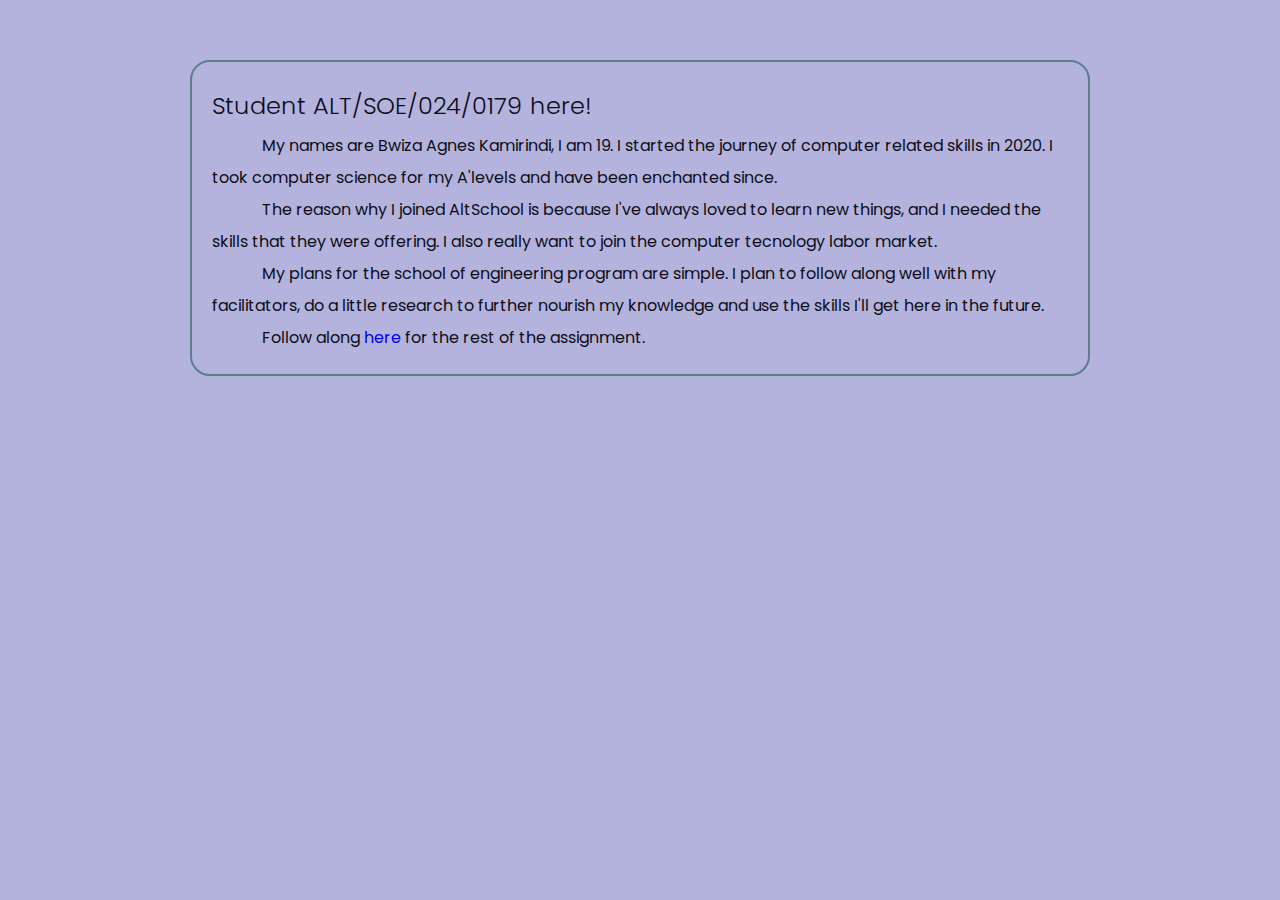
<file: index.html>
<!DOCTYPE html>
<html lang="en">
<head>
    <meta charset="UTF-8">
    <meta name="viewport" content="width=device-width, initial-scale=1.0">
    <title>About Me</title>
    <link rel="stylesheet" href="style.css">
</head>
<body class="index">
    <div class="aboutme">
        <h2 class="studentid">Student ALT/SOE/024/0179 here!</h2>
        <p class="intro">My names are Bwiza Agnes Kamirindi, I am 19. I started the journey of computer related skills in 2020. I took computer science for my A'levels and have been enchanted since.</p>
        <p class="reason">The reason why I joined AltSchool is because I've always loved to learn new things, and I needed the skills that they were offering. I also really want to join the computer tecnology labor market.</p>
        <p class="plans">My plans for the school of engineering program are simple. I plan to follow along well with my facilitators, do a little research to further nourish my knowledge and use the skills I'll get here in the future.</p>
        <p class="link">Follow along <a href="form.html">here</a> for the rest of the assignment.</p>
    </div>
</body>
</html>
</file>
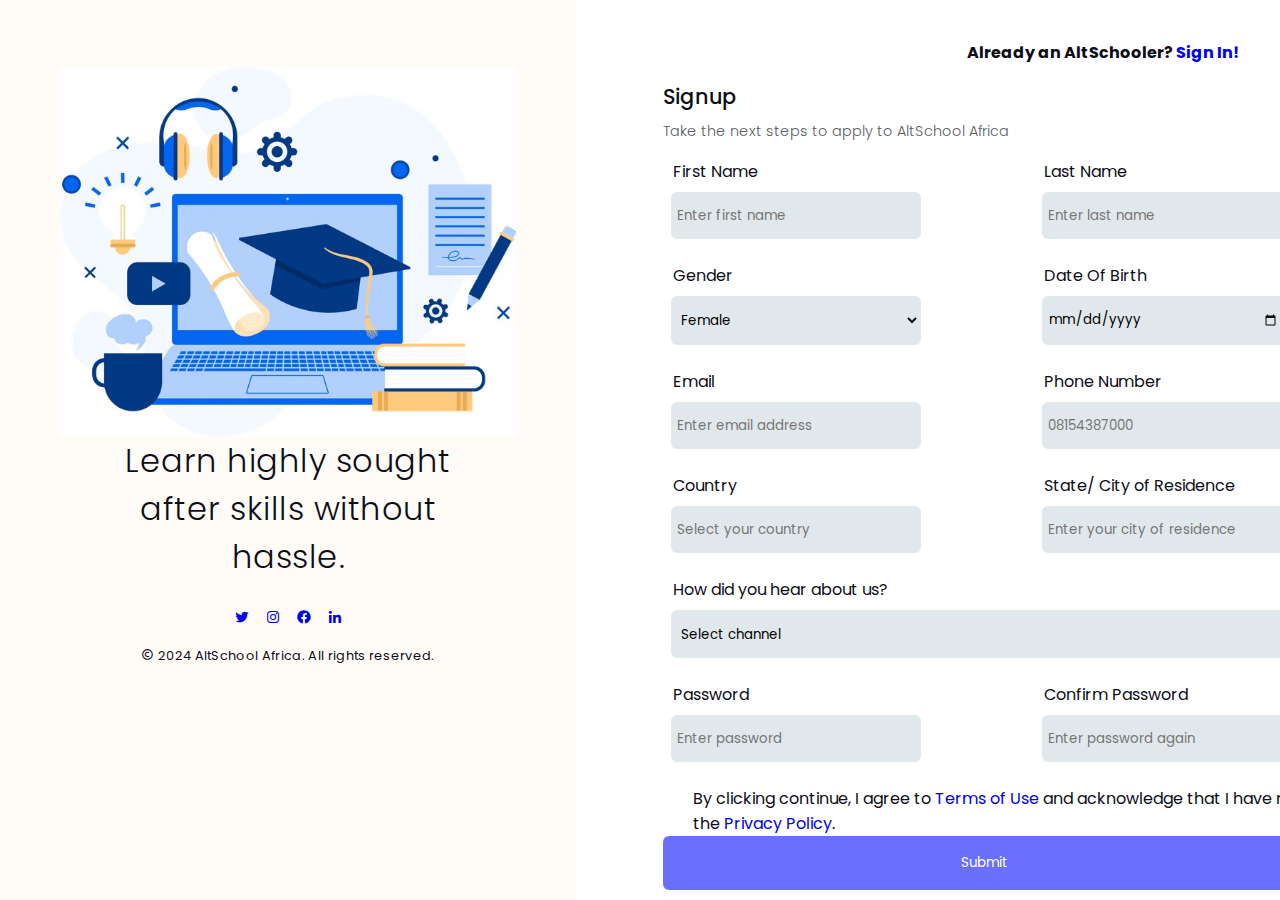
<file: form.html>
<!DOCTYPE html>
<html lang="en">
<head>
    <meta charset="UTF-8">
    <meta name="viewport" content="width=device-width, initial-scale=1.0">
    <title>Unlock Your Potential with altschool now - Sign Up now!</title>
    <link rel="stylesheet" href="style.css">
    <link href='https://unpkg.com/boxicons@2.1.4/css/boxicons.min.css' rel='stylesheet'>
</head>
<body>

    <section class="full">
        <section class="firsthalf">
            <div class="image">
            <img class="halfimg" src="image1.jpg" alt="illustration">
            </div>
            <div class="desc">
                <h1>Learn highly sought <br> after skills without <br> hassle.</h1>
                <footer class="linksnstuff">
                    <section class="socials">
                        <a href="#"><i class='bx bxl-twitter'></i></a>
                        <a href="#"><i class='bx bxl-instagram'></i></a>
                        <a href="#"><i class='bx bxl-facebook-circle'></i></a>
                        <a href="#"><i class='bx bxl-linkedin'></i></a>
                    </section>
                    <span class="copyrights">
                        <i class='bx bx-copyright'></i> 
                        2024 AltSchool Africa. All rights reserved.
                    </span>
                </footer>
            </div>
        </section>

        <section class="secondhalf">
            <div class="formcontent">
                <p class="altschool">Already an AltSchooler? <a href="#">Sign In!</a>
                </p>
                <div class="signupform">
                    <h2>Signup</h2>
                    <h4>Take the next steps to apply to AltSchool Africa</h4>
                    <form class="formact" action="#">
                        <div class="formrow">
                            <div class="fname">
                                <label for="fname">First Name</label><br>
                                <input type="text" name="fname" id="fname" placeholder="Enter first name">
                            </div>

                            <div class="lname">
                                <label for="lname">Last Name</label><br>
                                <input type="text" name="lname" id="lname" placeholder="Enter last name">
                            </div>
                        </div>

                        <div class="formrow">
                            <div class="gender">
                                <label for="gender">Gender</label><br>
                                    <select name="gender" id="gender">
                                        <option value="female">Female</option>
                                        <option value="male">Male</option>
                                    </select>
                                </input>
                            </div>

                            <div class="dob">
                                <label for="dob">Date Of Birth</label><br>
                                <input type="date" name="dob" id="dob">
                            </div>
                        </div>

                        <div class="formrow">
                            <div class="email">
                                <label for="email">Email</label><br>
                                <input type="email" name="email" id="e-mail" placeholder="Enter email address">
                            </div>

                            <div class="phone">
                                <label for="phone">Phone Number</label><br>
                                <input type="tel" name="phone" id="phone" placeholder="08154387000">
                            </div>
                        </div>

                        <div class="formrow">
                            <div class="country">
                                <label for="country">Country</label><br>
                                <input type="text" name="country" id="country" placeholder="Select your country">
                            </div>

                            <div class="city">
                                <label for="cor">State/ City of Residence</label><br>
                                <input type="text" name="cor" id="cor" placeholder="Enter your city of residence">
                            </div>
                        </div>

                        <div class="formrow">
                            <div class="channel">
                                <label for="channel">How did you hear about us?</label>
                                <select name="channel" id="channel">
                                    <option value="nonselect" disabled selected>Select channel</option>
                                    <option value="twitter">Twitter</option>
                                    <option value="fb">Facebook</option>
                                    <option value="li">LinkedIn</option>
                                    <option value="yt">YouTube</option>
                                    <option value="fr">Friend</option>
                                    <option value="whatsapp">WhatsApp</option>
                                    <option value="ig">Instagram</option>
                                    <option value="bb">Billboard</option>
                                    <option value="sales">Sales officer</option>
                                    <option value="other">Other</option>
                                </select>
                            </div>
                        </div>

                        <div class="formrow">
                            <div class="password">
                                <label for="pass">Password</label><br>
                                <input type="password" name="pass" id="pass" placeholder="Enter password">
                            </div>

                            <div class="password-again">
                                <label for="password">Confirm Password</label><br>
                                <input type="password" name="password" id="password" placeholder="Enter password again">
                            </div>
                        </div>
                        
                        <div class="terms-and-privacy">
                            <span>By clicking continue, I agree to <a href="#">Terms of Use</a> and acknowledge that I have read the&nbsp;<a href="#">Privacy Policy</a>.</span>
                        </div>

                        <div class="submit">
                            <input type="submit" value="Submit"><i class='bx bx-right-arrow-alt'></i>
                        </div>
                    </form>
                </div>
            </div>
        </section>
    </section>
<script src="#"></script>
</body>
</html>
</file>
<file: style.css>
@import url('https://fonts.googleapis.com/css2?family=Poppins:ital,wght@0,100;0,200;0,300;0,400;0,500;0,600;0,700;0,800;0,900;1,100;1,200;1,300;1,400;1,500;1,600;1,700;1,800;1,900&display=swap');

* {
    font-family: "Poppins", sans-serif;
    box-sizing: border-box;
    text-decoration: none;
    scroll-behavior: smooth;
    margin: 0px;
    padding: 0px;
}

h1, h2, h3, h4, h5, h6 {
    /* margin-top: 0; */
    font-weight: 300;
}

body {
    color: rgb(13, 13, 23);
    margin: 0px;
    padding: 0px;
    font-size: 16px;
    overflow-x: hidden;
}

/* The about me part -----------------------------------------------------*/

.index {
    display: flex;
    justify-content: center;
    align-items: center;
    margin: 30px;
    line-height: 2;
    padding: 30px;
    background: rgb(179, 179, 222);
}

.aboutme {
    border: 2px solid rgb(93, 125, 139);
    border-radius: 20px;
    width: 100vh;
    padding: 20px;
}

.aboutme p {
    text-indent: 50px;
}

.studentid {
    align-self: center;
}

/* section 1 ----------------------------------------------------------- */

.full {
    display: flex;
    width: 100%;
    height: 100vh;
}

.firsthalf {
    background: #fffcf8;
    padding-top: 67px;
    width: 45%;
    height: 100vh;
}

.image {
    width: 100%;
    height: 370px;
}

.halfimg {
    width: 100%;
    object-fit: contain;
    height: 100%;
}

img {
    vertical-align: middle;
    border-style: none;
}

.desc h1 {
    text-align: center;
    margin-bottom: 25px;
    letter-spacing: .5px;
}

.linksnstuff {
    margin-bottom: 5rem;
    display: flex;
    align-items: center;
    flex-direction: column;
}

.socials {
    display: flex;
    gap: 15px;
    align-items: center;
    margin-bottom: 10px;
}

.socials a {
    color: rgb (3, 103, 242);
}

.copyrights {
    font-size: .8rem;
    line-height: 30px;
    letter-spacing: .02rem;
    color: 000812;
}

/* the form part --------------------------------------------------------*/

.secondhalf {
    height: 100vh;
    width: 55%;
    overflow-y: auto;
}

.altschool {
    text-align: right;
    font-weight: 700;
    margin-top: 0;
    margin-bottom: 1em;
}

.formcontent {
    width: 100%;
    min-height: 90vh;
    border-radius: 4px;
    padding: 40px;
}

.signupform {
    border: 2px transparent;
    width: 47rem;
    margin: 17px;
}

.signupform h2 {
    font-weight: 500;
    font-size: 1.3rem;
    line-height: 30px;
    margin: 5px 30px;
}

.signupform h4 {
    color: rgb(90, 93, 98);
    line-height: 5px;
    margin-bottom: 25px;
    font-size: 0.9rem;
    margin-left: 30px;
    margin-top: 17px;
}

.formact {
    margin-left: 30px;
}

.signupform label {
    font-weight: 400;
    margin: 10px;
}

.signupform input, select {
    width: 250px;
    height: 60%;
    margin: 8px;
    border: 1px solid transparent;
    padding: 8px 12px 8px 5px;
    border-radius: 6px;
    background: rgb(224, 232, 235);
}

.formrow {
    display: grid;
    column-gap: 20px;
    row-gap: 5px;
    grid-template-columns: auto auto;
    grid-template-rows: auto auto auto auto auto auto;
}

.formrow .channel select{
    width: 115%;
}

.formact .terms-and-privacy {
    width: 90%;
    margin-left: 30px;
}

.formact .submit {
    display: flex;
    justify-content: center;
    width: 90%;
    color: white;
    background-color: rgb(106, 111, 254);
    align-items: center;
    gap: 10px;
    border: none;
    border-radius: 6px;
    cursor: pointer;
    transition: 0.3s ease-in-out;
}

.submit input {
    color: white;
    background-color: rgb(106, 111, 254);
    cursor: pointer;
}

.submit i {
    position: absolute;
    font-size: 20px;
    left: 49%;
    color: white;
}

/* -------------------------------------------------------------------------- */

@media (max-width: 800px) {
    .secondhalf {
        width: 100%;
        padding: 0;
}
    body {
        width: 100%;
        margin: auto;
    }
    .formrow .channel select {
        width: 90%;
    }
    .formact .submit {
        width: 60%;
        font-size: 0.8rem;
    }
    .signupform input, select {
        height: 60%;
    }
}

@media (max-width: 590px) {
    .formrow {
        gap: 0px;
        grid-template-columns: 1fr;
    }
    .formrow .channel {
        width: 60%;
    }
    
}

@media (max-width: 765px) {
    .terms-and-privacy {
        font-size: 0.9rem;
    }
}

@media (max-width: 760px) {
    .firsthalf {
    display: none;
    }
    .formcontent {
        width: 100%;
        padding: 0;
    }
    .altschool {
        text-align: center;
        padding-top: 20px;
    }
    .formact .submit {
        width: 50%;
        display: flex;
        align-items: center;
    }
}

@media (max-width: 1024px) {
    .desc h1 {
        font-size: 2rem;
        line-height: 40px;
    }
    .formcontent {
        margin-top: 0;
    }
}
</file>
